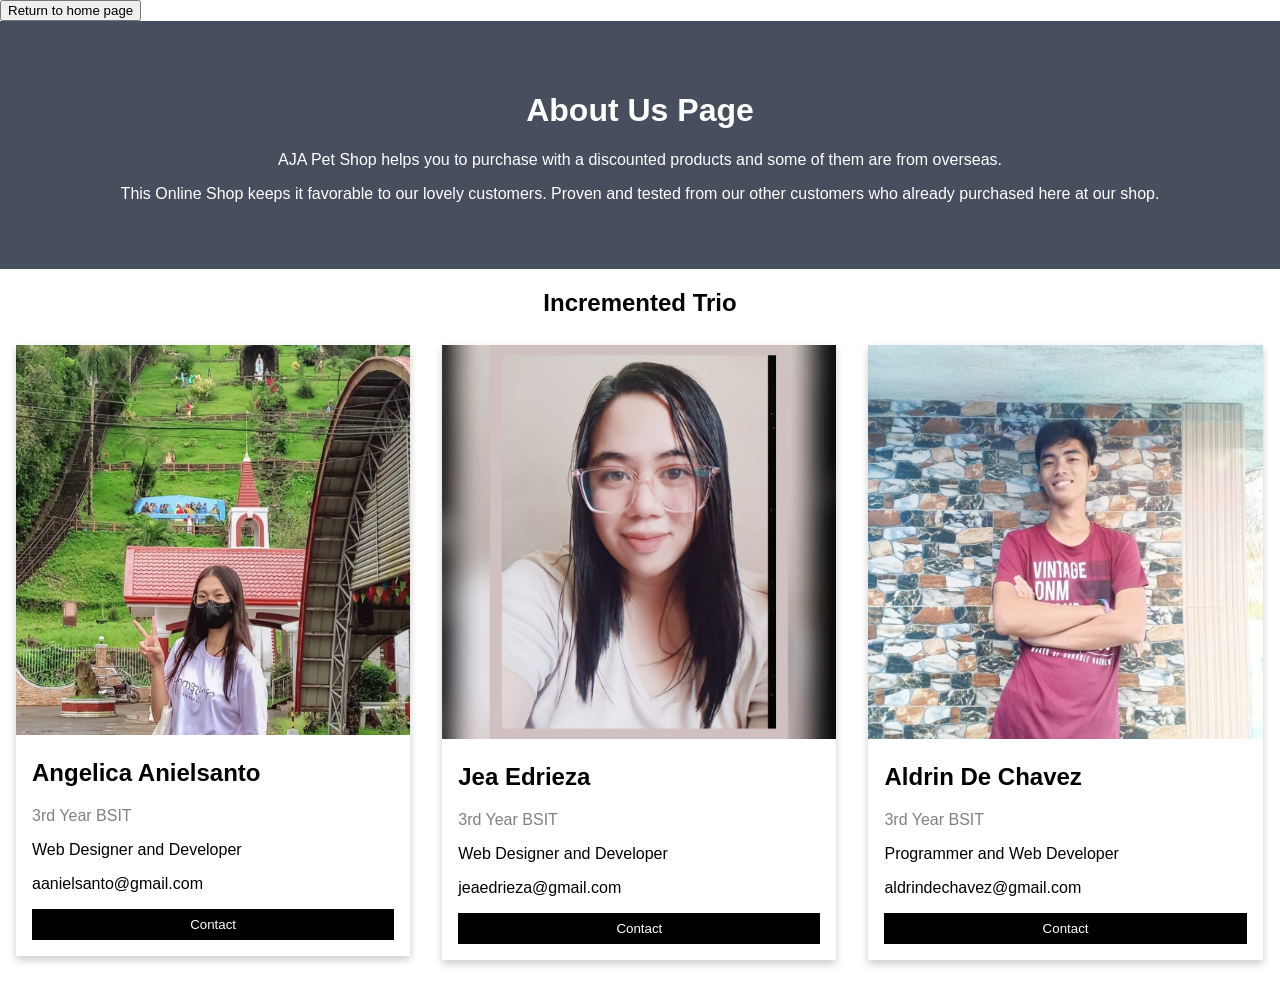
<file: about.html>
<!DOCTYPE html>
<html>
<head>
 <title> AJA &#124; PetShop</title>
    <link rel="icon" type="image/x-icon" href="logo.png">
    <meta name="viewport" content="width=device-width, initial-scale=1.0">
 <link rel="stylesheet" href="about.css">
 <link rel="stylesheet" href="https://fontawesome.com/icons/paw?s=solid&f=classic">
 <link href="https://fonts.googleapis.com/css2?family=Abel&family=Cairo:wght@600&family=Cormorant+Garamond:ital,wght@0,700;1,700&family=Dosis:wght@300&family=Faustina:wght@300&family=M+PLUS+2:wght@700&display=swap" rel="stylesheet">
</head>

<body>
  <a href="main.html">
  <button>Return to home page</button></a>
  <div class="about-section">
  <h1>About Us Page</h1>
  <p>AJA Pet Shop helps you to purchase with a discounted products and some of them are from overseas.</p>
  <p>This Online Shop keeps it favorable to our lovely customers. Proven and tested from our other customers who already purchased here at our shop.</p>
</div>

<h2 style="text-align:center">Incremented Trio</h2>
<div class="row">
  <div class="column">
    <div class="card">
      <img src="angelica.jpg" alt="Angelica" style="width:100%;height:390px;">
      <div class="container">
        <h2>Angelica Anielsanto</h2>
        <p class="title">3rd Year BSIT</p>
        <p>Web Designer and Developer</p>
        <p>aanielsanto@gmail.com</p>
        <p><button class="button">Contact</button></p>
      </div>
    </div>
  </div>

  <div class="column">
    <div class="card">
      <img src="jea.jpg" alt="Jea" style="width:100%">
      <div class="container">
        <h2>Jea Edrieza</h2>
        <p class="title">3rd Year BSIT</p>
        <p>Web Designer and Developer</p>
        <p>jeaedrieza@gmail.com</p>
        <p><button class="button">Contact</button></p>
      </div>
    </div>
  </div>

  <div class="column">
    <div class="card">
      <img src="aldrin.jpg" alt="Aldrin" style="width:100%">
      <div class="container">
        <h2>Aldrin De Chavez</h2>
        <p class="title">3rd Year BSIT</p>
        <p>Programmer and Web Developer</p>
        <p>aldrindechavez@gmail.com</p>
        <p><button class="button">Contact</button></p>
      </div>
    </div>
  </div>
</div>








  </body>
</html>
</file>
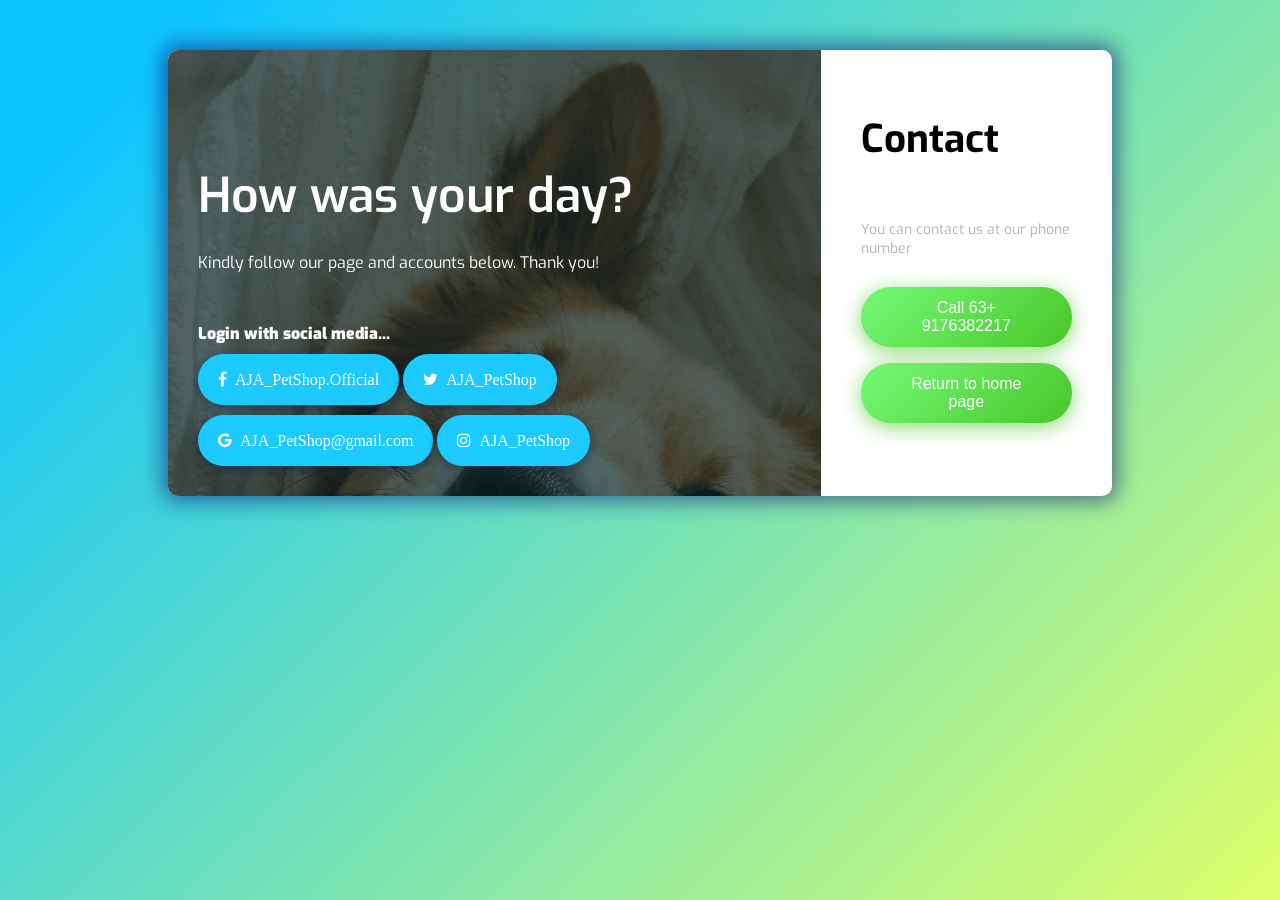
<file: contact.html>
<!DOCTYPE html>
<html lang="en" >
<head>
<title> AJA &#124; PetShop</title>
   <link rel="icon" type="image/x-icon" href="logo.png"/>
   <meta name="viewport" content="width=device-width, initial-scale=1.0">
  <link href="https://fonts.googleapis.com/css?family=Open+Sans" rel="stylesheet">
<link rel="stylesheet" href="contact.css">

<link href="https://maxcdn.bootstrapcdn.com/font-awesome/4.7.0/css/font-awesome.min.css" rel="stylesheet" integrity="sha384-wvfXpqpZZVQGK6TAh5PVlGOfQNHSoD2xbE+QkPxCAFlNEevoEH3Sl0sibVcOQVnN" crossorigin="anonymous"><link rel="stylesheet" href="./style.css">

</head>
<body>

<div class="box-form">

	<div class="left">
		<div class="overlay">
		<h3>How was your day?</h3>
		<p>Kindly follow our page and accounts below. Thank you!</p>
		<span>
			<p style="padding-top:20px;">Login with social media...</p>
			<a href="https://facebook.com"><i class="fa fa-facebook" aria-hidden="true">&nbsp;&nbsp;AJA_PetShop.Official</i></a>
			<a href="https://twitter.com"><i class="fa fa-twitter" aria-hidden="true">&nbsp;&nbsp;AJA_PetShop</i></a>
      <a href="https://google.com"><i class="fa fa-google" aria-hidden="true">&nbsp;&nbsp;AJA_PetShop@gmail.com</i></a>
      <a href="https://instagram.com"><i class="fa fa-instagram" aria-hidden="true">&nbsp;&nbsp;AJA_PetShop</i></a>
		</span>

		</div>
	</div>


		<div class="right">
		<h5>Contact</h5>
		<p>You can contact us at our phone number</p>

			<br>
      <a href="main.html">
			<button>Call 63+ 9176382217 </button></a><br>
      <a href="main.html">
      <button class="return">Return to home page</button></a>
	</div>

</div>
<!-- partial -->

</body>
</html>
</file>
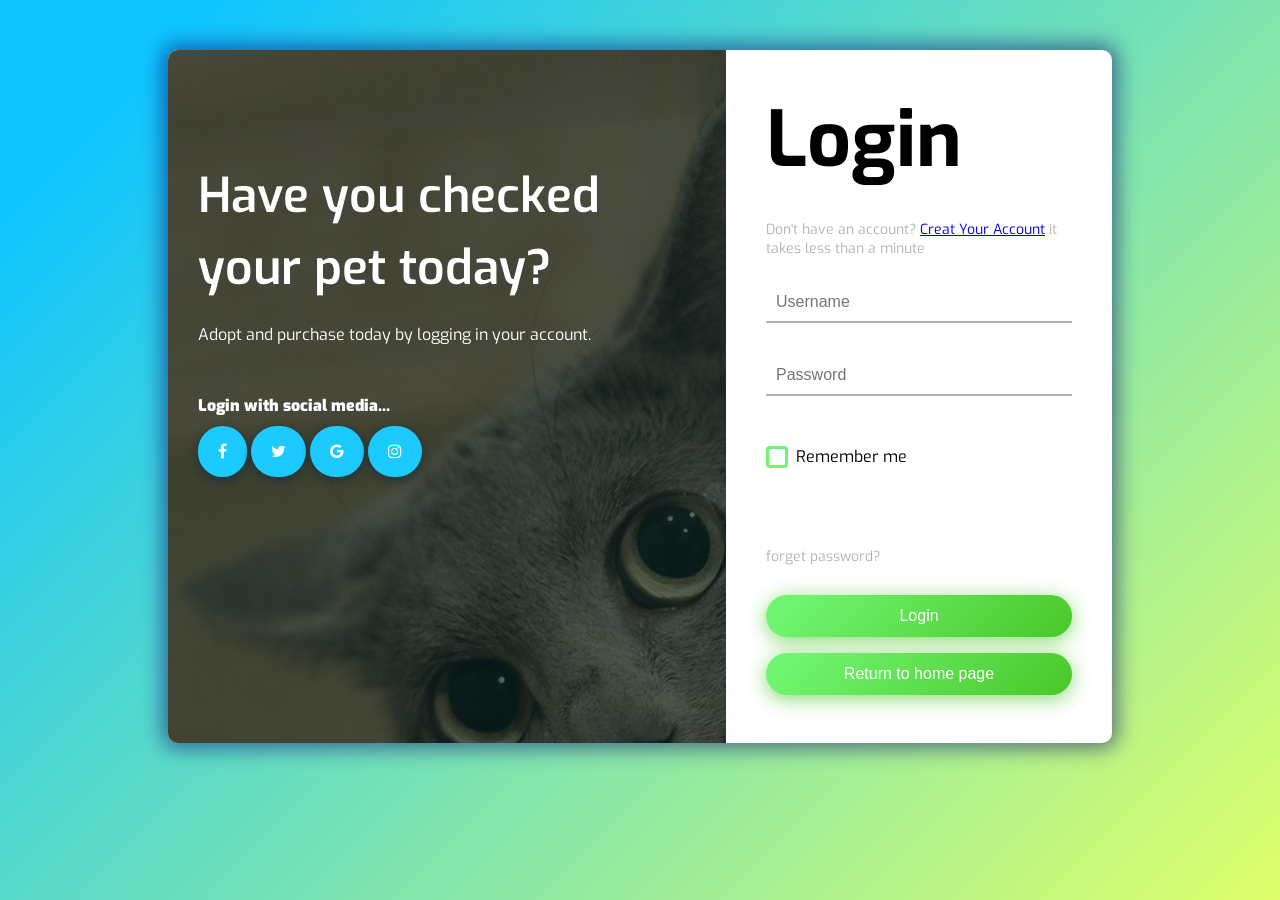
<file: login.html>
<!DOCTYPE html>
<html lang="en" >
<head>
<title> AJA &#124; PetShop</title>
   <link rel="icon" type="image/x-icon" href="logo.png"/>
   <meta name="viewport" content="width=device-width, initial-scale=1.0">
  <link href="https://fonts.googleapis.com/css?family=Open+Sans" rel="stylesheet">
<link rel="stylesheet" href="login.css">

<link href="https://maxcdn.bootstrapcdn.com/font-awesome/4.7.0/css/font-awesome.min.css" rel="stylesheet" integrity="sha384-wvfXpqpZZVQGK6TAh5PVlGOfQNHSoD2xbE+QkPxCAFlNEevoEH3Sl0sibVcOQVnN" crossorigin="anonymous"><link rel="stylesheet" href="./style.css">

</head>
<body>
<!-- partial:index.partial.html -->
<div class="box-form">

	<div class="left">
		<div class="overlay">
		<h3>Have you checked your pet today?</h3>
		<p>Adopt and purchase today by logging in your account.</p>
		<span>
			<p style="padding-top:20px;">Login with social media...</p>
			<a href="https://facebook.com"><i class="fa fa-facebook" aria-hidden="true"></i></a>
			<a href="https://twitter.com"><i class="fa fa-twitter" aria-hidden="true"></i></a>
      <a href="https://google.com"><i class="fa fa-google" aria-hidden="true"></i></a>
      <a href="https://instagram.com"><i class="fa fa-instagram" aria-hidden="true"></i></a>
		</span>

		</div>
	</div>


		<div class="right">
		<h5>Login</h5>
		<p>Don't have an account? <a href="#">Creat Your Account</a> it takes less than a minute</p>
		<div class="inputs">
			<input type="text" placeholder="Username">
			<br>
			<input type="password" placeholder="Password">
		</div>

			<br><br>

		<div class="remember-me--forget-password">
				<!-- Angular -->
	<label>
		<input type="checkbox" name="item" checked/>
		<span class="text-checkbox">Remember me</span>
	</label>
			<p>forget password?</p>
		</div>

			<br>
      <a href="main.html">
			<button>Login</button></a><br>
      <a href="index.html">
      <button>Return to home page</button></a>
	</div>

</div>
<!-- partial -->

</body>
</html>
</file>
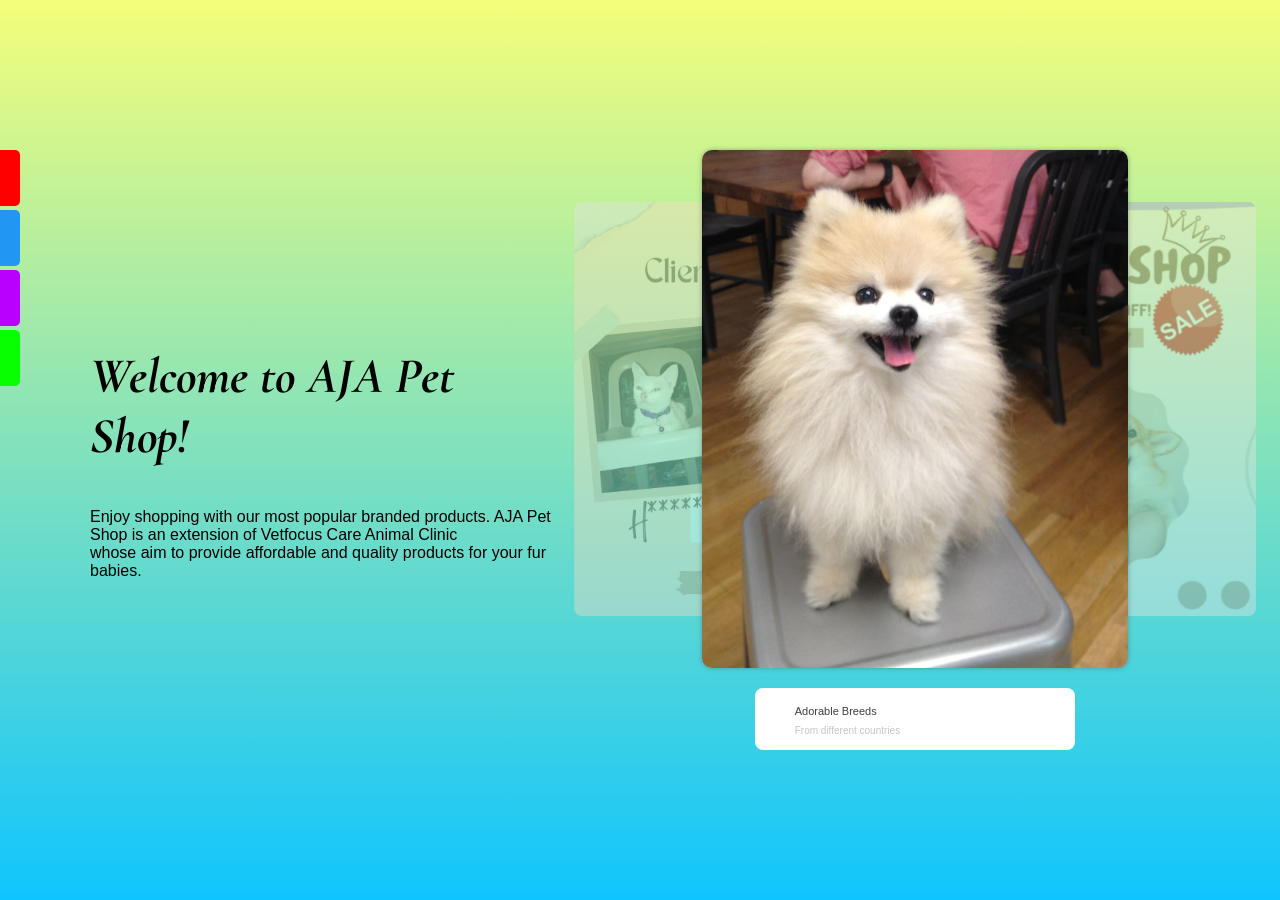
<file: main.html>
<!DOCTYPE html>
<html>
<head>
 <title> AJA &#124; PetShop</title>
    <link rel="icon" type="image/x-icon" href="logo.png">
    <meta name="viewport" content="width=device-width, initial-scale=1.0">
 <link rel="stylesheet" href="main.css">
 <link rel="stylesheet" href="https://fontawesome.com/icons/paw?s=solid&f=classic">
 <link href="https://fonts.googleapis.com/css2?family=Abel&family=Cairo:wght@600&family=Cormorant+Garamond:ital,wght@0,700;1,700&family=Dosis:wght@300&family=Faustina:wght@300&family=M+PLUS+2:wght@700&display=swap" rel="stylesheet">
</head>

<body>

  <div id="mySidenav" class="sidenav">
    <a href="index.html" id="home">HOME</a>
    <a href="dogs.html" id="dogs">Dogs</a>
    <a href="contact.html" id="contact">Contact</a>
    <a href="about.html" id="about">About</a>

  </div>

  <div style="margin-left:80px;">
    <h2>Welcome to AJA Pet Shop!</h2>
    <p>Enjoy shopping with our most popular branded products. AJA Pet Shop is an extension of Vetfocus Care Animal Clinic<br> whose aim to provide affordable and quality products for your fur babies. </p>
  </div>

  <div class="container">
      <input type="radio" name="slider" id="item-1" checked>
      <input type="radio" name="slider" id="item-2">
      <input type="radio" name="slider" id="item-3">
    <div class="cards">
      <label class="card" for="item-1" id="pet-1">
        <img src="cuti.jpg" alt="song">
      </label>
      <label class="card" for="item-2" id="pet-2">
        <img src="sale2.jpg" alt="song">
      </label>
      <label class="card" for="item-3" id="pet-3">
        <img src="review.png" alt="song">
      </label>
    </div>
    <div class="pets">
      <div class="upper-part">
        <div class="paw">
          <i class="fa-solid fa-paw"></i>
        </div>
        <div class="info-area" id="test">
          <label class="pet-info" id="pet-info-1">
            <div class="title">Adorable Breeds</div>
            <div class="sub-line">
              <div class="subtitle">From different countries</div>
            </div>
          </label>
          <label class="pet-info" id="pet-info-2">
            <div class="title">Discounted and Branded Products</div>
            <div class="sub-line">
              <div class="subtitle">Enjoy our christmas sale and get your now!</div>
            </div>
          </label>
          <label class="pet-info" id="pet-info-3">
            <div class="title">Highly Rated Pet Shop</div>
            <div class="sub-line">
              <div class="subtitle">4.8 Ratings from our customers worldwide</div>
            </div>
          </label>
        </div>
      </div>
    </div>
  </div>

<script>
$('input').on('change', function() {
  $('body').toggleClass('blue');
});
</script>
</body>
</html>
</file>
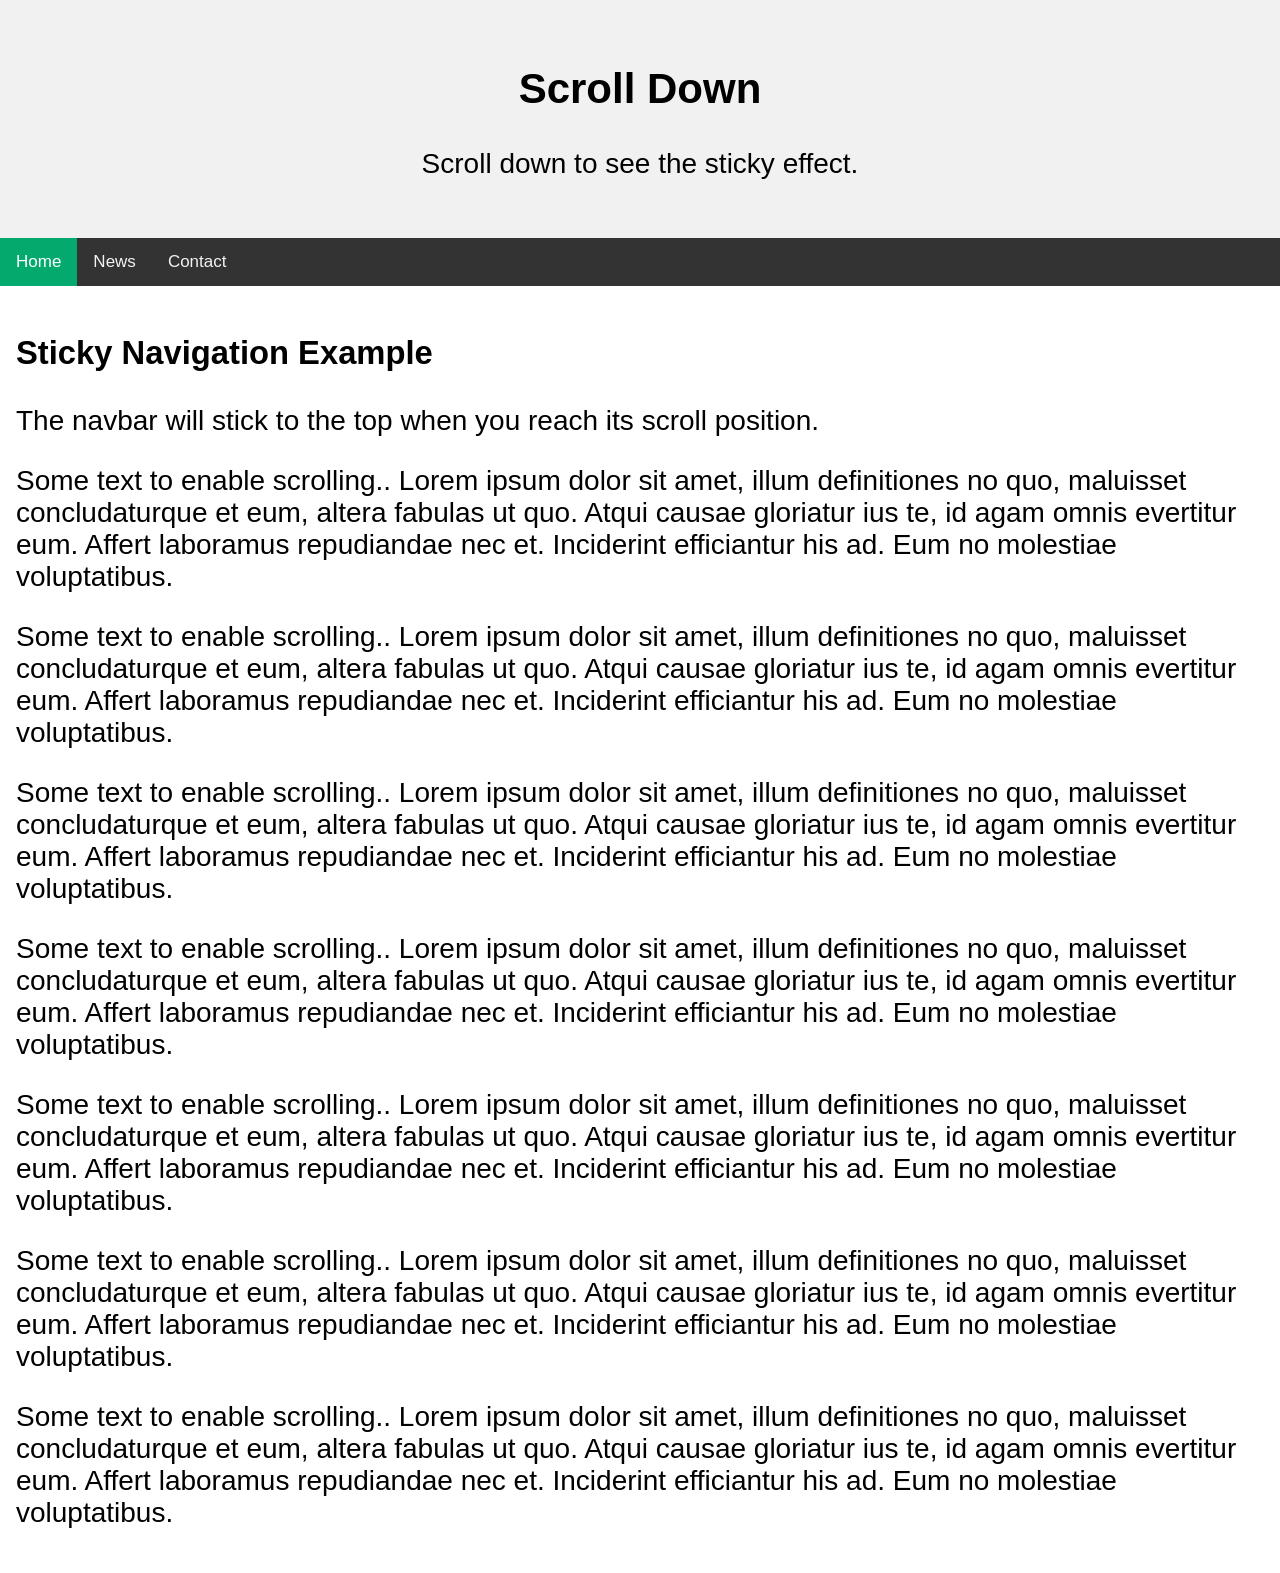
<file: main1.html>
<!DOCTYPE html>
<html>
<head>
 <title> AJA &#124; PetShop</title>
    <link rel="icon" type="image/x-icon" href="logo.png"/>
    <meta name="viewport" content="width=device-width, initial-scale=1.0">
<link rel="stylesheet" href="main1.css">
</head>

<body>
  <div class="header">
  <h2>Scroll Down</h2>
  <p>Scroll down to see the sticky effect.</p>
</div>

<div id="navbar">
  <a class="active" href="javascript:void(0)">Home</a>
  <a href="javascript:void(0)">News</a>
  <a href="javascript:void(0)">Contact</a>
</div>

  <div class="content">
    <h3>Sticky Navigation Example</h3>
    <p>The navbar will stick to the top when you reach its scroll position.</p>
    <p>Some text to enable scrolling.. Lorem ipsum dolor sit amet, illum definitiones no quo, maluisset concludaturque et eum, altera fabulas ut quo. Atqui causae gloriatur ius te, id agam omnis evertitur eum. Affert laboramus repudiandae nec et. Inciderint efficiantur his ad. Eum no molestiae voluptatibus.</p>
    <p>Some text to enable scrolling.. Lorem ipsum dolor sit amet, illum definitiones no quo, maluisset concludaturque et eum, altera fabulas ut quo. Atqui causae gloriatur ius te, id agam omnis evertitur eum. Affert laboramus repudiandae nec et. Inciderint efficiantur his ad. Eum no molestiae voluptatibus.</p>
    <p>Some text to enable scrolling.. Lorem ipsum dolor sit amet, illum definitiones no quo, maluisset concludaturque et eum, altera fabulas ut quo. Atqui causae gloriatur ius te, id agam omnis evertitur eum. Affert laboramus repudiandae nec et. Inciderint efficiantur his ad. Eum no molestiae voluptatibus.</p>
    <p>Some text to enable scrolling.. Lorem ipsum dolor sit amet, illum definitiones no quo, maluisset concludaturque et eum, altera fabulas ut quo. Atqui causae gloriatur ius te, id agam omnis evertitur eum. Affert laboramus repudiandae nec et. Inciderint efficiantur his ad. Eum no molestiae voluptatibus.</p>
    <p>Some text to enable scrolling.. Lorem ipsum dolor sit amet, illum definitiones no quo, maluisset concludaturque et eum, altera fabulas ut quo. Atqui causae gloriatur ius te, id agam omnis evertitur eum. Affert laboramus repudiandae nec et. Inciderint efficiantur his ad. Eum no molestiae voluptatibus.</p>
    <p>Some text to enable scrolling.. Lorem ipsum dolor sit amet, illum definitiones no quo, maluisset concludaturque et eum, altera fabulas ut quo. Atqui causae gloriatur ius te, id agam omnis evertitur eum. Affert laboramus repudiandae nec et. Inciderint efficiantur his ad. Eum no molestiae voluptatibus.</p>
    <p>Some text to enable scrolling.. Lorem ipsum dolor sit amet, illum definitiones no quo, maluisset concludaturque et eum, altera fabulas ut quo. Atqui causae gloriatur ius te, id agam omnis evertitur eum. Affert laboramus repudiandae nec et. Inciderint efficiantur his ad. Eum no molestiae voluptatibus.</p>
  </div>

<script>
window.onscroll = function() {myFunction()};

var navbar = document.getElementById("navbar");
var sticky = navbar.offsetTop;

function myFunction() {
  if (window.pageYOffset >= sticky) {
    navbar.classList.add("sticky")
  } else {
    navbar.classList.remove("sticky");
  }
}
</script>

</body>
</html>
</file>
<file: about.css>
body {
  font-family: Arial, Helvetica, sans-serif;
  margin: 0;
}

html {
  box-sizing: border-box;
}

*, *:before, *:after {
  box-sizing: inherit;
}

.column {
  float: left;
  width: 33.3%;
  margin-bottom: 16px;
  padding: 0 8px;
}

.card {
  box-shadow: 0 4px 8px 0 rgba(0, 0, 0, 0.2);
  margin: 8px;
}

.about-section {
  padding: 50px;
  text-align: center;
  background-color: #474e5d;
  color: white;
}

.container {
  padding: 0 16px;
}

.container::after, .row::after {
  content: "";
  clear: both;
  display: table;
}

.title {
  color: grey;
}

.button {
  border: none;
  outline: 0;
  display: inline-block;
  padding: 8px;
  color: white;
  background-color: #000;
  text-align: center;
  cursor: pointer;
  width: 100%;
}

.button:hover {
  background-color: #555;
}

@media screen and (max-width: 650px) {
  .column {
    width: 100%;
    display: block;
  }
}
.return {
  float: right;
  color: #fff;
  font-size: 16px;
  padding: 12px 35px;
  border-radius: 50px;
  display: inline-block;
  border: 0;
  outline: 0;
  box-shadow: 0px 4px 20px 0px #49c628a6;
  background-image: linear-gradient(135deg, #70F570 10%, #49C628 100%);
}
</file>
<file: contact.css>
body {
  background-image: linear-gradient(135deg, #0FC5FF 10%, #DFFF6A 100%);
  background-size: cover;
  background-repeat: no-repeat;
  background-attachment: fixed;
  font-family: "Open Sans", sans-serif;
  color: #white;
  padding: 50px;
}
.box-form {
  margin: 0 auto;
  width: 80%;
  background: #FFFFFF;
  border-radius: 10px;
  overflow: hidden;
  display: flex;
  flex: 1 1 100%;
  align-items: stretch;
  justify-content: space-between;
  box-shadow: 0 0 20px 6px #090b6f85;
}
@media (max-width: 980px) {
  .box-form {
    flex-flow: wrap;
    text-align: center;
    align-content: center;
    align-items: center;
  }
}
.box-form div {
  height: auto;
}
.box-form .left {
  color: #FFFFFF;
  background-size: cover;
  background-repeat: no-repeat;
  background-image: url("doggy.jpg");
  overflow: hidden;
}
.box-form .left .overlay {
  padding: 30px;
  width: 100%;
  height: 100%;
  background: #0b2223ad;
  overflow: hidden;
  box-sizing: border-box;
}
.box-form .left .overlay h3 {
  font-size: 3rem;
  line-height: 1.5;
  font-weight: 600;
  margin-top: 80px;
  margin-bottom: 20px;
}
.box-form .left .overlay span p {
  margin-top: 30px;
  font-weight: 900;
}
.box-form .left .overlay span a {
  background: #1dcaff;
  color: #FFFFFF;
  margin-top: 10px;
  padding: 15px 20px;
  border-radius: 100px;
  display: inline-block;
  box-shadow: 0 3px 6px 3px #042d4657;
}
.box-form .right {
  padding: 40px;
  overflow: hidden;
}
@media (max-width: 980px) {
  .box-form .right {
    width: 100%;
  }
}
.box-form .right h5 {
  font-size: 3vmax;
  line-height: 0;
  margin-top: 50px;
}
.box-form .right p {
  font-size: 14px;
  color: #B0B3B9;
  padding-top: 80px;
}
.box-form .right .inputs {
  overflow: hidden;
}
.box-form .right input {
  width: 100%;
  padding: 10px;
  margin-top: 25px;
  font-size: 16px;
  border: none;
  outline: none;
  border-bottom: 2px solid #B0B3B9;
}
.box-form .right .remember-me--forget-password {
  display: block;
  justify-content: space-between;
  align-items: center;
}
.box-form .right .remember-me--forget-password input {
  margin: 0;
  margin-right: 7px;
  width: auto;
}
.box-form .right button {
  float: right;
  color: #fff;
  font-size: 16px;
  padding: 12px 35px;
  border-radius: 50px;
  display: inline-block;
  border: 0;
  outline: 0;
  box-shadow: 0px 4px 20px 0px #49c628a6;
  background-image: linear-gradient(135deg, #70F570 10%, #49C628 100%);
}

label {
  display: block;
  position: relative;
  margin-left: 30px;
}

label::before {
  content: ' \f00c';
  position: absolute;
  font-family: FontAwesome;
  background: transparent;
  border: 3px solid #70F570;
  border-radius: 4px;
  color: transparent;
  left: -30px;
  transition: all 0.2s linear;
}

label:hover::before {
  font-family: FontAwesome;
  content: ' \f00c';
  color: #fff;
  cursor: pointer;
  background: #70F570;
}

label:hover::before .text-checkbox {
  background: #70F570;
}

label span.text-checkbox {
  display: inline-block;
  height: auto;
  position: relative;
  cursor: pointer;
  transition: all 0.2s linear;
}

label input[type="checkbox"] {
  display: none;
}
</file>
<file: style.css>
@import url('https://fonts.googleapis.com/css?family=Exo:400,700');

*{
    margin: 0px;
    padding: 0px;
}
@media (max-width: 980px) {
  .area {
    flex-flow: wrap;
    text-align: center;
    align-content: center;
    align-items: center;
  }
}
body{
    font-family: 'Exo', sans-serif;
}
.area{
    background-image: url("bg3.jpg");
    background-repeat: no-repeat;
    background-size: cover;
    background-position: center;
    background-attachment: fixed;
    width: 100%;
    height:100vh;
}
.bone{
    position: absolute;
    top: 0;
    left: 0;
    width: 100%;
    height: 100%;
    overflow: hidden;
}

.bone li{
    position: absolute;
    display: block;
    list-style: none;
    width: 20px;
    height: 20px;
    animation: animate 25s linear infinite;
    bottom: -150px;

}

.bone li:nth-child(1){
    left: 25%;
    width: 80px;
    height: 80px;
    animation-delay: 0s;
}


.bone li:nth-child(2){
    left: 10%;
    width: 20px;
    height: 20px;
    animation-delay: 2s;
    animation-duration: 12s;
}

.bone li:nth-child(3){
    left: 70%;
    width: 20px;
    height: 20px;
    animation-delay: 4s;
}

.bone li:nth-child(4){
    left: 40%;
    width: 60px;
    height: 60px;
    animation-delay: 0s;
    animation-duration: 18s;
}

.bone li:nth-child(5){
    left: 65%;
    width: 20px;
    height: 20px;
    animation-delay: 0s;
}

.bone li:nth-child(6){
    left: 75%;
    width: 110px;
    height: 110px;
    animation-delay: 3s;
}

.bone li:nth-child(7){
    left: 35%;
    width: 150px;
    height: 150px;
    animation-delay: 7s;
}

.bone li:nth-child(8){
    left: 50%;
    width: 25px;
    height: 25px;
    animation-delay: 15s;
    animation-duration: 45s;
}

.bone li:nth-child(9){
    left: 20%;
    width: 15px;
    height: 15px;
    animation-delay: 2s;
    animation-duration: 35s;
}

.bone li:nth-child(10){
    left: 85%;
    width: 150px;
    height: 150px;
    animation-delay: 0s;
    animation-duration: 11s;
}



@keyframes animate {

    0%{
        transform: translateY(0) rotate(0deg);
        opacity: 1;
        border-radius: 0;
    }

    100%{
        transform: translateY(-1000px) rotate(720deg);
        opacity: 0;
        border-radius: 50%;
    }

}
.demo {
  font-family: 'Raleway', sans-serif;
  color:#fff;
    display: block;
    margin: 0 auto;
    padding: 15px 0;
    text-align: center;
}
.demo a{
  font-family: 'Raleway', sans-serif;
color: #000;
}
.shop {
  padding: 100px;
}
.button2{
  position: absolute;
  border: 2px solid black;
  background: transparent;
  font-family: 'Roboto', sans-serif;
  color: black;
  width: 250px;
  height: 70px;
  font-size: 2em;
  border-radius: 5px;
  opacity: .5;
  top: 60vh;
  bottom: 90px;
  left: 0px;
  right: 0px;
  margin: auto;
  transition: .3s;
}

.button2:hover{
  border: 2px solid #104F55;
  background-color: rgba(365,365,365,0.5);
  cursor: pointer;
  color: #104F55;
  opacity: .8;
  transition: .3s;
  box-shadow: 0 8px 16px 0 rgba(0,0,0,0.2);
}
@-webkit-keyframes floatUp{
  0%{top: 100vh; opacity: 0;}
  25%{opacity: 1;}
  50%{top: 0vh; opacity: .8;}
  75%{opacity: 1;}
  100%{top: -100vh; opacity: 0;}
}
@-moz-keyframes floatUp{
  0%{top: 100vh; opacity: 0;}
  25%{opacity: 1;}
  50%{top: 0vh; opacity: .8;}
  75%{opacity: 1;}
  100%{top: -100vh; opacity: 0;}
}
@-o-keyframes floatUp{
  0%{top: 100vh; opacity: 0;}
  25%{opacity: 1;}
  50%{top: 0vh; opacity: .8;}
  75%{opacity: 1;}
  100%{top: -100vh; opacity: 0;}
}
@keyframes floatUp{
  0%{top: 100vh; opacity: 0;}
  25%{opacity: 1;}
  50%{top: 0vh; opacity: .8;}
  75%{opacity: 1;}
  100%{top: -100vh; opacity: 0;}
}

.header{
  position: absolute;
  top: 40%;
  left: 50%;
  transform: translate(-50%, -50%);
  font-family: 'Roboto', sans-serif;
  font-weight: 200;
  color: black;
  font-size: 3em;
}

#head1, #head2,#head3, #head4, #head5{
  opacity: 0;
}

#head1{
  -webkit-animation: fadeOut 1 5s ease-in;
  -moz-animation: fadeOut 1 5s ease-in;
  -o-animation: fadeOut 1 5s ease-in;
  animation: fadeOut 1 5s ease-in;
}

#head2{
  -webkit-animation: fadeOut 1 5s ease-in;
  -moz-animation: fadeOut 1 5s ease-in;
  -o-animation: fadeOut 1 5s ease-in;
  animation: fadeOut 1 5s ease-in;
  -webkit-animation-delay: 6s;
  -moz-animation-delay: 6s;
  -o-animation-delay: 6s;
  animation-delay: 6s;
}

#head3{
  -webkit-animation: fadeOut 1 5s ease-in;
  -moz-animation: fadeOut 1 5s ease-in;
  -o-animation: fadeOut 1 5s ease-in;
  animation: fadeOut 1 5s ease-in;
  -webkit-animation-delay: 12s;
  -moz-animation-delay: 12s;
  -o-animation-delay: 12s;
  animation-delay: 12s;
}

#head4{
  -webkit-animation: fadeOut 1 5s ease-in;
  -moz-animation: fadeOut 1 5s ease-in;
  -o-animation: fadeOut 1 5s ease-in;
  animation: fadeOut 1 5s ease-in;
  -webkit-animation-delay: 17s;
  -moz-animation-delay: 17s;
  -o-animation-delay: 17s;
  animation-delay: 17s;
}

#head5{
  -webkit-animation: finalFade 1 5s ease-in;
  -moz-animation: finalFade 1 5s ease-in;
  -o-animation: finalFade 1 5s ease-in;
  animation: finalFade 1 5s ease-in;
  -webkit-animation-fill-mode: forwards;
  -moz-animation-fill-mode: forwards;
  -o-animation-fill-mode: forwards;
  animation-fill-mode: forwards;
  -webkit-animation-delay: 22s;
  -moz-animation-delay: 22s;
  -o-animation-delay: 22s;
  animation-delay: 22s;
}

@-webkit-keyframes fadeIn{
  from{opacity: 0;}
  to{opacity: 1;}
}

@-moz-keyframes fadeIn{
  from{opacity: 0;}
  to{opacity: 1;}
}

@-o-keyframes fadeIn{
  from{opacity: 0;}
  to{opacity: 1;}
}

@keyframes fadeIn{
  from{opacity: 0;}
  to{opacity: 1;}
}

@-webkit-keyframes fadeOut{
  0%{opacity: 0;}
  30%{opacity: 1;}
  80%{opacity: .9;}
  100%{opacity: 0;}
}

@-moz-keyframes fadeOut{
  0%{opacity: 0;}
  30%{opacity: 1;}
  80%{opacity: .9;}
  100%{opacity: 0;}
}

@-o-keyframes fadeOut{
  0%{opacity: 0;}
  30%{opacity: 1;}
  80%{opacity: .9;}
  100%{opacity: 0;}
}

@keyframes fadeOut{
  0%{opacity: 0;}
  30%{opacity: 1;}
  80%{opacity: .9;}
  100%{opacity: 0;}
}

@-webkit-keyframes finalFade{
  0%{opacity: 0;}
  30%{opacity: 1;}
  80%{opacity: .9;}
  100%{opacity: 1;}
}

@-moz-keyframes finalFade{
  0%{opacity: 0;}
  30%{opacity: 1;}
  80%{opacity: .9;}
  100%{opacity: 1;}
}

@-o-keyframes finalFade{
  0%{opacity: 0;}
  30%{opacity: 1;}
  80%{opacity: .9;}
  100%{opacity: 1;}
}

@keyframes finalFade{
  0%{opacity: 0;}
  30%{opacity: 1;}
  80%{opacity: .9;}
  100%{opacity: 1;}
}
.animate-charcter{
   text-transform: uppercase;
  background-image: linear-gradient(
    -225deg,
    #018FFF 0%,
    #F3FF8B 29%,
    #FF0000 67%,
    #fff800 100%
  );
  background-size: auto auto;
  background-clip: border-box;
  background-size: 200% auto;
  color: #fff;
  background-clip: text;
  text-fill-color: transparent;
  -webkit-background-clip: text;
  -webkit-text-fill-color: transparent;
  animation: textclip 2s linear infinite;
  display: flex;
      font-size: 50px;
      padding-left: 430px;
      padding-top: 80px;
}

@keyframes textclip {
  to {
    background-position: 200% center;
  }
}
.logo {
  padding: 30px;
  opacity: 0.5;
}
.user {
  float:right;
  padding-top: 50px;
  padding-right: 100px;
  position: sticky;
  display: inline-block;
}
input[type=text], input[type=password] {
  width: 100%;
  padding: 12px 20px;
  margin: 8px 0;
  display: inline-block;
  border: 1px solid #ccc;
  box-sizing: border-box;
}

/* Set a style for all buttons */
button {
  background-color: #04AA6D;
  color: white;
  padding: 14px 20px;
  margin: 8px 0;
  border: none;
  cursor: pointer;
  width: 100%;
}

button:hover {
  opacity: 0.8;
}

/* Extra styles for the cancel button */
.cancelbtn {
  width: auto;
  padding: 10px 18px;
  background-color: #f44336;
}

/* Center the image and position the close button */
.imgcontainer {
  text-align: center;
  margin: 24px 0 12px 0;
  position: relative;
}

img.avatar {
  width: 40%;
  border-radius: 50%;
}

.container {
  padding: 16px;
}

span.psw {
  float: right;
  padding-top: 16px;
}

/* The Modal (background) */
.modal {
  display: none; /* Hidden by default */
  position: fixed; /* Stay in place */
  z-index: 1; /* Sit on top */
  left: 0;
  top: 0;
  width: 100%; /* Full width */
  height: 100%; /* Full height */
  overflow: auto; /* Enable scroll if needed */
  background-color: rgb(0,0,0); /* Fallback color */
  background-color: rgba(0,0,0,0.4); /* Black w/ opacity */
  padding-top: 60px;
}

/* Modal Content/Box */
.modal-content {
  background-color: #fefefe;
  margin: 5% auto 15% auto; /* 5% from the top, 15% from the bottom and centered */
  border: 1px solid #888;
  width: 80%; /* Could be more or less, depending on screen size */
}

/* The Close Button (x) */
.close {
  position: absolute;
  right: 25px;
  top: 0;
  color: #000;
  font-size: 35px;
  font-weight: bold;
}

.close:hover,
.close:focus {
  color: red;
  cursor: pointer;
}

/* Add Zoom Animation */
.animate {
  -webkit-animation: animatezoom 0.6s;
  animation: animatezoom 0.6s
}

@-webkit-keyframes animatezoom {
  from {-webkit-transform: scale(0)}
  to {-webkit-transform: scale(1)}
}

@keyframes animatezoom {
  from {transform: scale(0)}
  to {transform: scale(1)}
}

/* Change styles for span and cancel button on extra small screens */
@media screen and (max-width: 300px) {
  span.psw {
     display: block;
     float: none;
  }
  .cancelbtn {
     width: 100%;
  }
}
</file>
<file: login.css>
body {
  background-image: linear-gradient(135deg, #0FC5FF 10%, #DFFF6A 100%);
  background-size: cover;
  background-repeat: no-repeat;
  background-attachment: fixed;
  font-family: "Open Sans", sans-serif;
  color: #white;
  padding: 50px;
}

.box-form {
  margin: 0 auto;
  width: 80%;
  background: #FFFFFF;
  border-radius: 10px;
  overflow: hidden;
  display: flex;
  flex: 1 1 100%;
  align-items: stretch;
  justify-content: space-between;
  box-shadow: 0 0 20px 6px #090b6f85;
}
@media (max-width: 980px) {
  .box-form {
    flex-flow: wrap;
    text-align: center;
    align-content: center;
    align-items: center;
  }
}
.box-form div {
  height: auto;
}
.box-form .left {
  color: #FFFFFF;
  background-size: cover;
  background-repeat: no-repeat;
  background-image: url("cat3.jpg");
  overflow: hidden;
}
.box-form .left .overlay {
  padding: 30px;
  width: 100%;
  height: 100%;
  background: #0b2223ad;
  overflow: hidden;
  box-sizing: border-box;
}
.box-form .left .overlay h3 {
  font-size: 3rem;
  line-height: 1.5;
  font-weight: 600;
  margin-top: 80px;
  margin-bottom: 20px;
}
.box-form .left .overlay span p {
  margin-top: 30px;
  font-weight: 900;
}
.box-form .left .overlay span a {
  background: #1dcaff;
  color: #FFFFFF;
  margin-top: 10px;
  padding: 15px 20px;
  border-radius: 100px;
  display: inline-block;
  box-shadow: 0 3px 6px 3px #042d4657;
}
.box-form .right {
  padding: 40px;
  overflow: hidden;
}
@media (max-width: 980px) {
  .box-form .right {
    width: 100%;
  }
}
.box-form .right h5 {
  font-size: 6vmax;
  line-height: 0;
  margin-top: 50px;
}
.box-form .right p {
  font-size: 14px;
  color: #B0B3B9;
  padding-top: 80px;
}
.box-form .right .inputs {
  overflow: hidden;
}
.box-form .right input {
  width: 100%;
  padding: 10px;
  margin-top: 25px;
  font-size: 16px;
  border: none;
  outline: none;
  border-bottom: 2px solid #B0B3B9;
}
.box-form .right .remember-me--forget-password {
  display: block;
  justify-content: space-between;
  align-items: center;
}
.box-form .right .remember-me--forget-password input {
  margin: 0;
  margin-right: 7px;
  width: auto;
}
.box-form .right button {
  float: right;
  color: #fff;
  font-size: 16px;
  padding: 12px 35px;
  border-radius: 50px;
  display: inline-block;
  border: 0;
  outline: 0;
  box-shadow: 0px 4px 20px 0px #49c628a6;
  background-image: linear-gradient(135deg, #70F570 10%, #49C628 100%);
}

label {
  display: block;
  position: relative;
  margin-left: 30px;
}

label::before {
  content: ' \f00c';
  position: absolute;
  font-family: FontAwesome;
  background: transparent;
  border: 3px solid #70F570;
  border-radius: 4px;
  color: transparent;
  left: -30px;
  transition: all 0.2s linear;
}

label:hover::before {
  font-family: FontAwesome;
  content: ' \f00c';
  color: #fff;
  cursor: pointer;
  background: #70F570;
}

label:hover::before .text-checkbox {
  background: #70F570;
}

label span.text-checkbox {
  display: inline-block;
  height: auto;
  position: relative;
  cursor: pointer;
  transition: all 0.2s linear;
}

label input[type="checkbox"] {
  display: none;
}
</file>
<file: main.css>
body {
  background: linear-gradient(to bottom, #F4FE7A 0%, #0FC5FF 100%);
  background: -webkit-linear-gradient(to left, #8f94fb, #4e54c8);
  width: 100%;
  height:100vh;
}
h2 {
  font-family: 'Cormorant Garamond', serif;
  font-style: oblique;
  font-size: 50px;
}
#mySidenav a {
  position: absolute;
  left: -80px;
  transition: 0.3s;
  padding: 15px;
  width: 100px;
  text-decoration: none;
  font-family: 'Abel', sans-serif;
  font-size: 20px;
  color: white;
  border-radius: 0 5px 5px 0;
}

#mySidenav a:hover {
  left: 0;
}
#home {
  top: 150px;
  background-color: #FF0000;
}

#dogs {
  top: 210px;
  background-color: #2196F3;
}
#contact {
  top: 270px;
  background-color: #B900FF;
}
#about {
  top: 330px;
  background-color: #08FF00;
}
@import url("https://fonts.googleapis.com/css?family=DM+Sans:400,500,700&display=swap");

* {
  box-sizing: border-box;
}

html, body {
  margin: 0;
  padding: 0;
  width: 100%;
  height: 100%;
}

body {
  display: flex;
  align-items: center;
  justify-content: center;
  padding: 30px 10px;
  font-family: 'DM Sans', sans-serif;
  transition: background .4s ease-in;
  background-color: #c394f8;

  &.blue {
    background-color: #428aa6;
  }
}

input[type=radio] {
  display: none;
}

.card {
  position: absolute;
  width: 60%;
  height: 100%;
  left: 0;
  right: 0;
  margin: auto;
  transition: transform .4s ease;
  cursor: pointer;
}

.container {
  width: 100%;
  max-width: 800px;
  max-height: 600px;
  height: 100%;
  transform-style: preserve-3d;
  display: flex;
  justify-content: center;
  flex-direction: column;
  align-items: center;
}

.cards {
  position: relative;
  width: 100%;
  height: 100%;
  margin-bottom: 20px;
}

img {
  width: 100%;
  height: 100%;
  border-radius: 10px;
  object-fit: cover;
}

#item-1:checked ~ .cards #pet-3, #item-2:checked ~ .cards #pet-1, #item-3:checked ~ .cards #pet-2 {
  transform: translatex(-40%) scale(.8);
  opacity: .4;
  z-index: 0;
}

#item-1:checked ~ .cards #pet-2, #item-2:checked ~ .cards #pet-3, #item-3:checked ~ .cards #pet-1 {
  transform: translatex(40%) scale(.8);
  opacity: .4;
  z-index: 0;
}

#item-1:checked ~ .cards #pet-1, #item-2:checked ~ .cards #pet-2, #item-3:checked ~ .cards #pet-3 {
  transform: translatex(0) scale(1);
  opacity: 1;
  z-index: 1;

  img {
    box-shadow: 0px 0px 5px 0px rgba(81, 81, 81, 0.47);
  }
}

.pets {
  background-color: #fff;
  border-radius: 8px;
  min-width: 320px;
  padding: 16px 10px;
}
.upper-part {
  position: relative;
  display: flex;
  align-items: center;
  height: 30px;
  overflow: hidden;
}
.pet-info {
  width: calc(100% - 32px);
  display: block;
}

.pet-info .title {
  color: #403d40;
  font-size: 11px;
  line-height: 15px;
}
.sub-line {
  display: flex;
  justify-content: space-between;
  width: 100%;
}

.subtitle {
  font-size: 10px;
  line-height: 23px;
  color: #c6c5c6;
}


.info-area {
  width: 100%;
  position: absolute;
  top: 0;
  left: 30px;
  transition: transform .4s ease-in;
}

#item-2:checked ~ .pets #test {
  transform: translateY(0);
}

#item-2:checked ~ .pets #test  {
  transform: translateY(-40px);
}

#item-3:checked ~ .pets #test  {
  transform: translateY(-80px);
}
</file>
<file: main1.css>
body {
  margin: 0;
  font-size: 28px;
  font-family: Arial, Helvetica, sans-serif;
}

.header {
  background-color: #f1f1f1;
  padding: 30px;
  text-align: center;
}

#navbar {
  overflow: hidden;
  background-color: #333;
}

#navbar a {
  float: left;
  display: block;
  color: #f2f2f2;
  text-align: center;
  padding: 14px 16px;
  text-decoration: none;
  font-size: 17px;
}

#navbar a:hover {
  background-color: #ddd;
  color: black;
}

#navbar a.active {
  background-color: #04AA6D;
  color: white;
}

.content {
  padding: 16px;
}

.sticky {
  position: fixed;
  top: 0;
  width: 100%;
}

.sticky + .content {
  padding-top: 60px;
}
</file>
